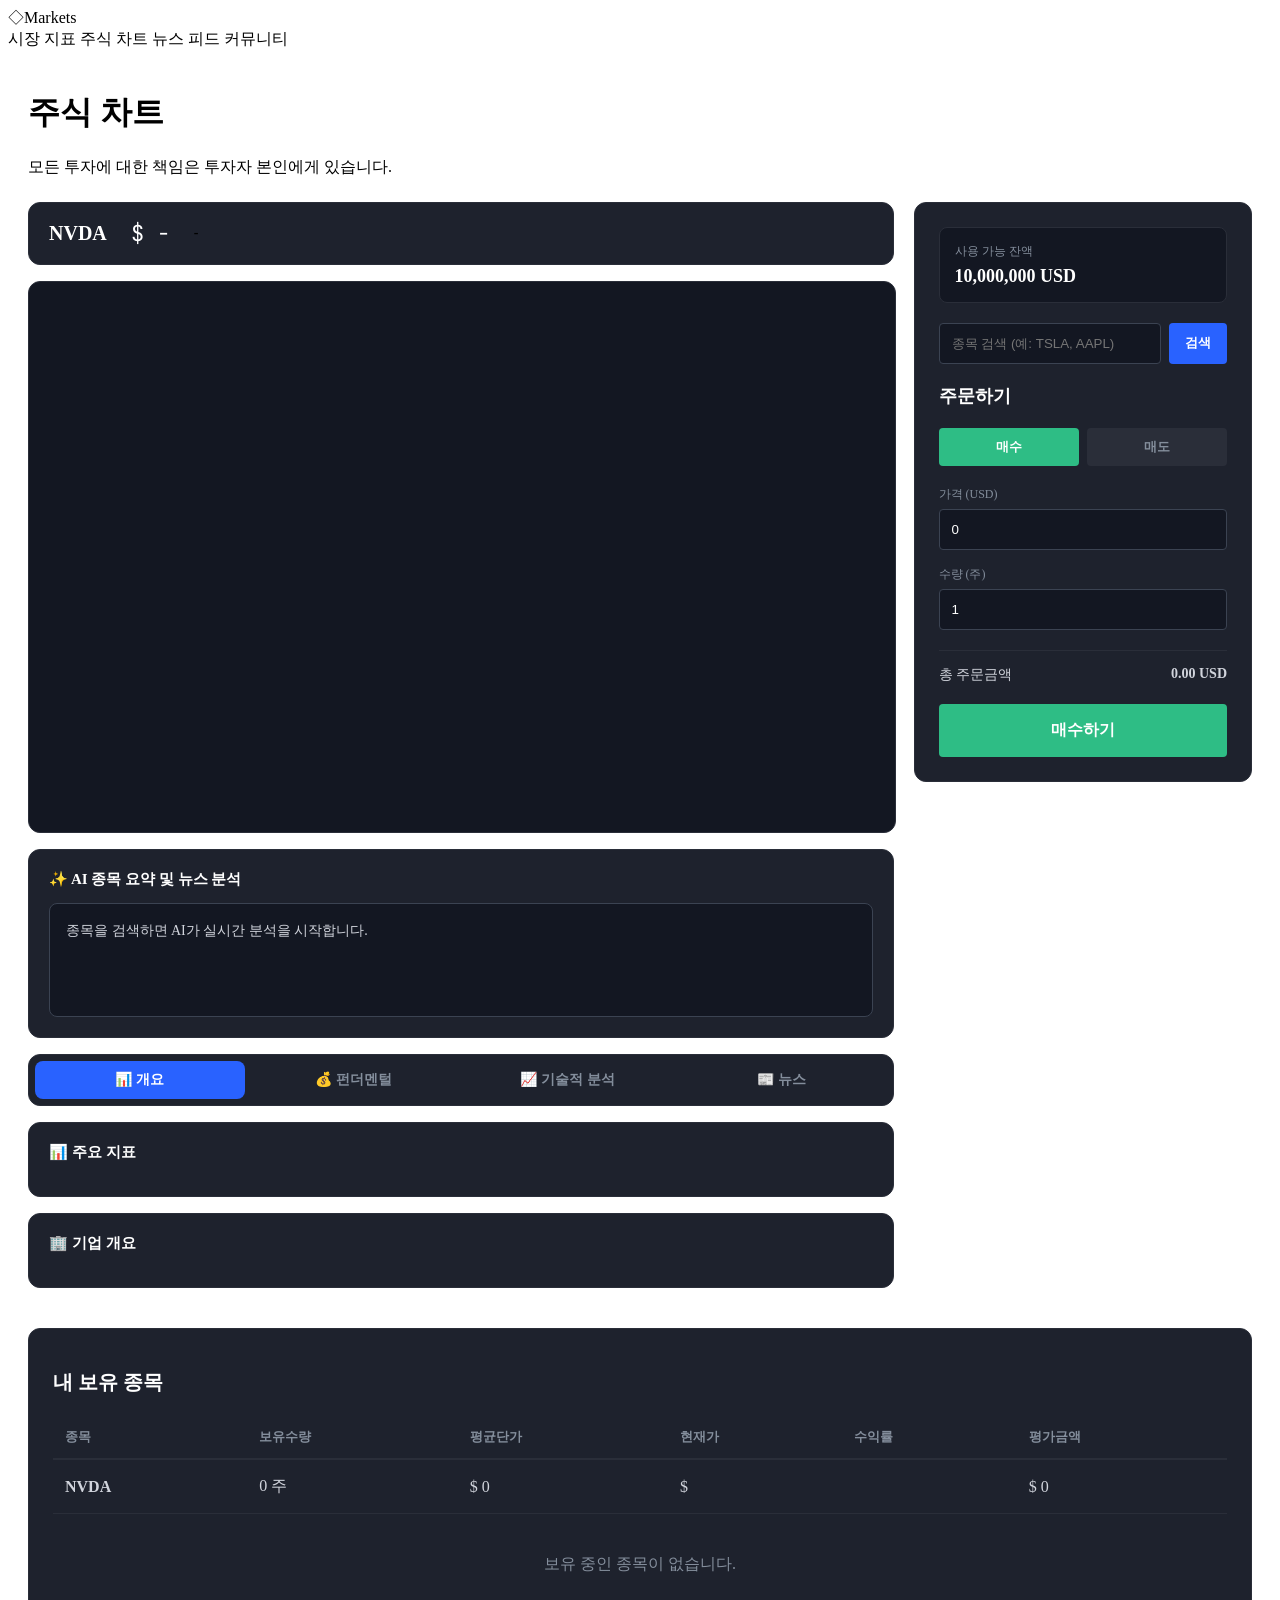
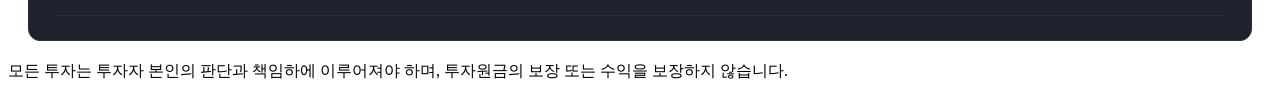
<file: src/main/resources/templates/chart.html>
<!DOCTYPE html>
<html lang="ko" xmlns:th="http://www.thymeleaf.org">

<head>
    <meta charset="UTF-8" />
    <meta name="viewport" content="width=device-width, initial-scale=1.0" />
    <title>주식 차트 Markets</title>

    <link rel="preconnect" href="https://fonts.googleapis.com" />
    <link rel="preconnect" href="https://fonts.gstatic.com" crossorigin />
    <link href="https://fonts.googleapis.com/css2?family=IBM+Plex+Sans+KR:wght@400;500;600;700&family=JetBrains+Mono:wght@400;500&display=swap" rel="stylesheet" />

    <link rel="stylesheet" th:href="@{/styles.css}" />

    <!-- TradingView 차트 라이브러리 -->
    <script src="https://s3.tradingview.com/tv.js"></script>

    <style>
        .content { width: 100% !important; max-width: 1600px; margin: 0 auto; padding: 20px; box-sizing: border-box; }

        /* === 레이아웃 === */
        .chart-layout { display: flex; gap: 20px; margin-top: 24px; align-items: flex-start; }
        .chart-main { flex: 3; min-width: 0; display: flex; flex-direction: column; gap: 16px; }
        .order-panel {
            flex: 1; background: #1e222d; border: 1px solid #2a2e39; border-radius: 12px;
            padding: 24px; color: #d1d4dc; position: sticky; top: 20px;
        }

        /* 상단 종목 요약 바 */
        .symbol-summary {
            background: #1e222d; border: 1px solid #2a2e39; border-radius: 12px;
            padding: 16px 20px; display: flex; align-items: center; gap: 24px;
        }
        .symbol-summary .sym-name { color: #fff; font-size: 20px; font-weight: 700; }
        .symbol-summary .sym-price { color: #fff; font-size: 22px; font-family: 'JetBrains Mono', monospace; }
        .symbol-summary .sym-change { font-size: 14px; font-weight: 600; }

        /*  차트  */
        #global-chart-container {
            width: 100% !important; height: 550px; border-radius: 12px;
            overflow: hidden; background-color: #131722; border: 1px solid #2a2e39;
        }

        /*  정보 카드 공통  */
        .info-card {
            background: #1e222d; border: 1px solid #2a2e39;
            border-radius: 12px; padding: 20px;
        }
        .info-card h3 {
            color: #fff; font-size: 15px; margin: 0 0 14px;
            display: flex; align-items: center; gap: 8px;
        }

        /* 정보 탭 */
        .info-tabs {
            display: flex; gap: 4px; background: #1e222d;
            border: 1px solid #2a2e39; border-radius: 12px; padding: 6px;
        }
        .info-tab-btn {
            flex: 1; padding: 10px 14px; background: transparent; border: none;
            color: #848e9c; font-weight: 600; font-size: 14px;
            border-radius: 8px; cursor: pointer; transition: 0.2s;
        }
        .info-tab-btn:hover { color: #d1d4dc; }
        .info-tab-btn.active { background: #2962FF; color: #fff; }
        .info-tab-panel { display: none; }
        .info-tab-panel.active { display: flex; flex-direction: column; gap: 16px; }

        /* AI 패널 */
        .ai-content {
            font-size: 14px; line-height: 1.6; color: #d1d4dc;
            background: #131722; padding: 16px; border-radius: 8px;
            border: 1px solid #3b4352; min-height: 80px;
        }
        .ai-loading { text-align: center; color: #2ebd85; font-weight: bold; padding: 20px 0; animation: pulse 1.5s infinite; }
        @keyframes pulse { 0%,100% { opacity: 0.6; } 50% { opacity: 1; } }

        /* 주문 패널 */
        .order-panel h2 { font-size: 18px; margin-bottom: 20px; color: #fff; }
        .search-group { display: flex; gap: 8px; margin-bottom: 20px; }
        .search-group input {
            flex: 1; padding: 12px; background: #131722; border: 1px solid #3b4352;
            color: white; border-radius: 4px; box-sizing: border-box;
        }
        .search-group button {
            padding: 10px 16px; background: #2962FF; color: white; border: none;
            border-radius: 4px; cursor: pointer; font-weight: bold; transition: background 0.2s;
        }
        .search-group button:hover { background: #1E53E5; }

        .order-tabs { display: flex; gap: 8px; margin-bottom: 20px; }
        .tab-btn {
            flex: 1; padding: 10px; border: none; border-radius: 4px;
            cursor: pointer; background: #2a2e39; color: #848e9c; font-weight: 600;
        }
        .tab-btn.active.buy { background: #2ebd85; color: white; }
        .tab-btn.active.sell { background: #f6465d; color: white; }

        .input-group { margin-bottom: 16px; }
        .input-group label { display: block; font-size: 12px; margin-bottom: 6px; color: #848e9c; }
        .input-group input {
            width: 100%; padding: 12px; background: #131722; border: 1px solid #3b4352;
            color: white; border-radius: 4px; box-sizing: border-box;
        }
        .order-summary {
            margin: 20px 0; padding-top: 15px; border-top: 1px solid #2a2e39;
            display: flex; justify-content: space-between; font-size: 14px;
        }
        .btn-execute { width: 100%; padding: 16px; border: none; border-radius: 4px; font-size: 16px; font-weight: bold; cursor: pointer; transition: 0.2s; }
        .btn-buy { background: #2ebd85; color: white; }
        .btn-sell { background: #f6465d; color: white; }

        /* 포트폴리오 */
        .portfolio-section { margin-top: 40px; padding: 24px; background: #1e222d; border-radius: 12px; border: 1px solid #2a2e39; }
        .portfolio-section h2 { font-size: 20px; margin-bottom: 20px; color: #fff; }
        .portfolio-table { width: 100%; border-collapse: collapse; color: #d1d4dc; }
        .portfolio-table th { text-align: left; padding: 12px; border-bottom: 2px solid #2a2e39; color: #848e9c; font-size: 13px; }
        .portfolio-table td { padding: 16px 12px; border-bottom: 1px solid #2a2e39; }
        .text-up { color: #2ebd85; }
        .text-down { color: #f6465d; }
    </style>
</head>

<body>
<div class="app">
    <header class="top-bar">
        <div class="top-bar__brand">
            <a th:href="@{/}"><span class="logo">◇</span><span class="brand-name">Markets</span></a>
        </div>
        <nav class="main-nav">
            <a th:href="@{/}" class="nav-tab">시장 지표</a>
            <a th:href="@{/chart}" class="nav-tab is-active">주식 차트</a>
            <a th:href="@{/news}" class="nav-tab">뉴스 피드</a>
            <a th:href="@{/community}" class="nav-tab">커뮤니티</a>
        </nav>
        <div th:replace="~{fragments/header-actions :: header-actions}"></div>
    </header>

    <main class="content">
        <div class="page-head">
            <h1>주식 차트</h1>
            <p class="muted">모든 투자에 대한 책임은 투자자 본인에게 있습니다.</p>
        </div>

        <div class="chart-layout">
            <div class="chart-main">

                <div class="symbol-summary" id="symbol-summary">
                    <div class="sym-name" id="sym-name">NVDA</div>
                    <div class="sym-price" id="sym-price">$ -</div>
                    <div class="sym-change" id="sym-change">-</div>
                </div>

                <div id="global-chart-container"></div>

                <div class="info-card">
                    <h3>✨ AI 종목 요약 및 뉴스 분석</h3>
                    <div id="ai-content" class="ai-content">종목을 검색하면 AI가 실시간 분석을 시작합니다.</div>
                </div>

                <div class="info-tabs">
                    <button class="info-tab-btn active" data-tab="overview">📊 개요</button>
                    <button class="info-tab-btn" data-tab="fundamental">💰 펀더멘털</button>
                    <button class="info-tab-btn" data-tab="technical">📈 기술적 분석</button>
                    <button class="info-tab-btn" data-tab="news">📰 뉴스</button>
                </div>

                <div class="info-tab-panel active" id="panel-overview">
                    <div class="info-card">
                        <h3>📊 주요 지표</h3>
                        <div id="tv-info"></div>
                    </div>
                    <div class="info-card">
                        <h3>🏢 기업 개요</h3>
                        <div id="tv-profile"></div>
                    </div>
                </div>

                <div class="info-tab-panel" id="panel-fundamental">
                    <div class="info-card">
                        <h3>💎 펀더멘털 데이터 (PER · PBR · ROE · 배당수익률)</h3>
                        <div id="tv-fundamental"></div>
                    </div>
                    <div class="info-card">
                        <h3>📑 재무제표 (매출 · 순이익 · EPS)</h3>
                        <div id="tv-financials"></div>
                    </div>
                </div>

                <div class="info-tab-panel" id="panel-technical">
                    <div class="info-card">
                        <h3>🎯 기술적 분석 종합 (RSI · MACD · 이동평균 시그널)</h3>
                        <div id="tv-technical"></div>
                    </div>
                </div>

                <div class="info-tab-panel" id="panel-news">
                    <div class="info-card">
                        <h3>📰 실시간 종목 뉴스</h3>
                        <div id="tv-timeline"></div>
                    </div>
                </div>
            </div>

            <aside class="order-panel">
                <div class="user-balance" style="margin-bottom: 20px; padding: 15px; background: #131722; border-radius: 8px; border: 1px solid #2a2e39;">
                    <div style="font-size: 12px; color: #848e9c; margin-bottom: 6px;">사용 가능 잔액</div>
                    <strong style="color: #fff; font-size: 18px;"
                            th:text="${#numbers.formatInteger(user.balance, 3, 'COMMA')} + ' USD'">10,000,000 USD</strong>
                </div>

                <div class="search-group">
                    <input id="symbolSearch" placeholder="종목 검색 (예: TSLA, AAPL)" />
                    <button onclick="searchSymbol()">검색</button>
                </div>

                <h2>주문하기</h2>
                <div class="order-tabs">
                    <button class="tab-btn active buy" data-side="buy" id="tab-buy">매수</button>
                    <button class="tab-btn"          data-side="sell" id="tab-sell">매도</button>
                </div>
                <div class="input-group">
                    <label>가격 (USD)</label>
                    <input type="number" id="order-price" value="0" readonly />
                </div>
                <div class="input-group">
                    <label>수량 (주)</label>
                    <input type="number" id="order-qty" value="1" min="1" />

                    <div id="owned-qty-display" style="display: none; margin-top: 8px; font-size: 13px; color: #848e9c; text-align: right;">
                        현재 보유 수량: <span id="owned-qty-value" style="color: #fff; font-weight: bold;">0</span> 주
                    </div>
                </div>
                <div class="order-summary">
                    <span>총 주문금액</span>
                    <strong id="order-total">0.00 USD</strong>
                </div>
                <button class="btn-execute btn-buy" id="btn-order-exec" data-side="buy">매수하기</button>
            </aside>
        </div>

        <section class="portfolio-section">
            <h2>내 보유 종목</h2>
            <table class="portfolio-table">
                <thead>
                <tr>
                    <th>종목</th><th>보유수량</th><th>평균단가</th><th>현재가</th><th>수익률</th><th>평가금액</th>
                </tr>
                </thead>
                <tbody>
                <tr th:each="p : ${portfolios}">
                    <td><strong th:text="${p.tickerSymbol}">NVDA</strong></td>
                    <td><span th:text="${p.quantity}">0</span> 주</td>
                    <td>$ <span th:text="${#numbers.formatDecimal(p.averagePrice, 1, 'COMMA', 2, 'POINT')}">0</span></td>
                    <td>$ <span class="current-price" th:text="${#numbers.formatDecimal(p.currentPrice, 1, 'COMMA', 2, 'POINT')}"></span></td>
                    <td th:class="${p.profitRate >= 0 ? 'text-up' : 'text-down'}"
                        th:text="${#numbers.formatDecimal(p.profitRate, 1, 'COMMA', 2, 'POINT')} + '%'">
                    </td>
                    <td>$ <span th:text="${#numbers.formatDecimal(p.quantity * p.averagePrice, 1, 'COMMA', 2, 'POINT')}">0</span></td>
                </tr>
                <tr th:if="${#lists.isEmpty(portfolios)}">
                    <td colspan="6" style="text-align: center; padding: 40px; color: #848e9c;">보유 중인 종목이 없습니다.</td>
                </tr>
                </tbody>
            </table>
        </section>
    </main>

    <footer class="footer">
        <span>모든 투자는 투자자 본인의 판단과 책임하에 이루어져야 하며, 투자원금의 보장 또는 수익을 보장하지 않습니다.</span>
    </footer>

</div>

<script th:src="@{/common.js}"></script>

<script th:src="@{/app-news.js}"></script>

<script>
    window.addEventListener('load', function () {
        const btnUser = document.getElementById('btn-user');
        const userMenuPopup = document.getElementById('user-menu-popup');

        if (btnUser && userMenuPopup) {
            //아이콘 클릭 시 팝업 열기/닫기
            btnUser.addEventListener('click', function (e) {
                e.stopPropagation(); // document 클릭 이벤트로 번지는 것 차단

                const isHidden = userMenuPopup.hasAttribute('hidden');
                if (isHidden) {
                    userMenuPopup.removeAttribute('hidden');
                    btnUser.setAttribute('aria-expanded', 'true');
                } else {
                    userMenuPopup.setAttribute('hidden', '');
                    btnUser.setAttribute('aria-expanded', 'false');
                }
            });

            //팝업창 바깥의 다른 영역을 클릭하면 자동으로 팝업 닫기
            document.addEventListener('click', function (e) {
                if (!userMenuPopup.contains(e.target) && e.target !== btnUser) {
                    userMenuPopup.setAttribute('hidden', '');
                    btnUser.setAttribute('aria-expanded', 'false');
                }
            });
        }
    });
</script>
<script>
    let tvWidget = null;
    let currentSymbol = "NASDAQ:NVDA";

    function createTvWidget(containerId, scriptSrc, config) {
        const el = document.getElementById(containerId);
        if (!el) return;
        el.innerHTML = "";

        const wrap = document.createElement("div");
        wrap.className = "tradingview-widget-container";
        const inner = document.createElement("div");
        inner.className = "tradingview-widget-container__widget";
        wrap.appendChild(inner);

        const script = document.createElement("script");
        script.type = "text/javascript";
        script.src = scriptSrc;
        script.async = true;
        script.innerHTML = JSON.stringify(config);
        wrap.appendChild(script);

        el.appendChild(wrap);
    }

    function searchSymbol() {
        const input = document.getElementById("symbolSearch").value.trim().toUpperCase();
        if (!input) return;
        const symbol = input.includes(":") ? input : "NASDAQ:" + input;
        changeSymbol(symbol);
    }

    function changeSymbol(newSymbol) {
        currentSymbol = newSymbol;
        renderAll(currentSymbol);
    }

    function renderChart(symbol) {
        const container = document.getElementById("global-chart-container");
        if (tvWidget) { try { tvWidget.remove?.(); } catch (e) {} tvWidget = null; }
        container.innerHTML = "";

        tvWidget = new TradingView.widget({
            autosize: true, symbol, interval: "D",
            timezone: "Asia/Seoul", theme: "dark",
            container_id: "global-chart-container",
            locale: "kr", allow_symbol_change: false,
            studies: ["MASimple@tv-basicstudies", "RSI@tv-basicstudies"]
        });
    }

    function renderInfoWidgets(symbol) {
        createTvWidget("tv-info",
            "https://s3.tradingview.com/external-embedding/embed-widget-symbol-info.js",
            { symbol, width: "100%", colorTheme: "dark", isTransparent: true, locale: "kr" });

        createTvWidget("tv-profile",
            "https://s3.tradingview.com/external-embedding/embed-widget-symbol-profile.js",
            { symbol, width: "100%", height: 250, colorTheme: "dark", isTransparent: true, locale: "kr" });

        createTvWidget("tv-fundamental",
            "https://s3.tradingview.com/external-embedding/embed-widget-financials.js",
            { symbol, width: "100%", height: 490, colorTheme: "dark", isTransparent: true,
              displayMode: "regular", locale: "kr" });

        createTvWidget("tv-financials",
            "https://s3.tradingview.com/external-embedding/embed-widget-financials.js",
            { symbol, width: "100%", height: 490, colorTheme: "dark", isTransparent: true,
              displayMode: "compact", locale: "kr" });

        createTvWidget("tv-technical",
            "https://s3.tradingview.com/external-embedding/embed-widget-technical-analysis.js",
            { symbol, interval: "1D", width: "100%", height: 450,
              colorTheme: "dark", isTransparent: true, showIntervalTabs: true,
              displayMode: "single", locale: "kr" });

        createTvWidget("tv-timeline",
            "https://s3.tradingview.com/external-embedding/embed-widget-timeline.js",
            { feedMode: "symbol", symbol, width: "100%", height: 450,
              colorTheme: "dark", isTransparent: true, displayMode: "regular", locale: "kr" });
    }

    function fetchAIAnalysis(fullSymbol) {
        const ticker = fullSymbol.includes(":") ? fullSymbol.split(":")[1] : fullSymbol;
        const aiContent = document.getElementById("ai-content");
        aiContent.innerHTML = `<div class="ai-loading">🤖 AI 분석 중... (${ticker}) ⏳</div>`;

        fetch(`/api/ai/analyze?ticker=${ticker}`)
            .then(res => res.json())
            .then(data => {
                aiContent.innerHTML = (data && data.analysisResult)
                    ? data.analysisResult
                    : "<div style='color:#f6465d;'>AI 분석 결과를 가져오지 못했습니다.</div>";
            })
            .catch(err => {
                console.error("AI 연동 에러:", err);
                aiContent.innerHTML = "<div style='color:#f6465d;'>AI 분석 서버와 연결할 수 없습니다.</div>";
            });
    }

    function updateTotal() {
        const price = parseFloat(document.getElementById('order-price').value) || 0;
        const qty   = parseInt(document.getElementById('order-qty').value) || 0;
        document.getElementById('order-total').innerText = (price * qty).toFixed(2) + " USD";
    }

    function updatePriceAndUI(fullSymbol) {
        const ticker = fullSymbol.includes(':') ? fullSymbol.split(':')[1] : fullSymbol;
        document.getElementById('sym-name').innerText = ticker;

        fetch(`/api/stock/price?symbol=${ticker}`)
            .then(res => res.json())
            .then(data => {
                // API 응답 구조에 맞춰 유연하게 매핑 (기존 코드 보완)
                const price = data?.currentPrice ?? data?.data?.currentPrice ?? data?.price;
                const change = data?.changePercent ?? data?.data?.changePercent ?? data?.change;

                if (price != null) {
                    const formatted = parseFloat(price).toFixed(2);

                    // 1. 주문창 및 상단 현재가 UI 반영
                    if(document.getElementById('order-price')) document.getElementById('order-price').value = formatted;
                    if(document.getElementById('sym-price')) document.getElementById('sym-price').innerText = `$ ${formatted}`;

                    // 2. 등락률 UI 반영
                    if (change != null) {
                        const ch = parseFloat(change);
                        const chEl = document.getElementById('sym-change');
                        if (chEl) {
                            chEl.innerText = (ch >= 0 ? "▲ +" : "▼ ") + ch.toFixed(2) + "%";
                            chEl.className = "sym-change " + (ch >= 0 ? "text-up" : "text-down");
                        }
                    }

                    // 3. 포트폴리오 테이블 반영 (★ 누락되었던 현재가 출력 로직 추가)
                    document.querySelectorAll(".portfolio-table tbody tr").forEach(row => {
                        const symbolCell = row.querySelector("td strong");
                        if (!symbolCell) return;

                        const rowTicker = symbolCell.innerText.trim();

                        if (rowTicker === ticker) {
                            // [추가] 테이블 내의 현재가 span을 찾아 값을 넣어줍니다.
                            const currentPriceEl = row.querySelector(".current-price");
                            if (currentPriceEl) {
                                currentPriceEl.innerText = formatted;
                            }

                            const avgPriceText = row.children[2].innerText
                                .replace("$", "")
                                .replace(",", "")
                                .trim();

                            const avgPrice = parseFloat(avgPriceText);

                            if (avgPrice > 0) {
                                const profitRate = ((price - avgPrice) / avgPrice) * 100;
                                const profitCell = row.children[4];
                                if (profitCell) {
                                    profitCell.innerText = (profitRate >= 0 ? "+" : "") + profitRate.toFixed(2) + "%";
                                    profitCell.className = profitRate >= 0 ? "text-up" : "text-down";
                                }
                            }
                        }
                    });

                    updateTotal();
                } else {
                    console.error("API로부터 가격 데이터를 읽지 못했습니다. 응답 데이터 구조를 확인하세요:", data);
                }
            })
            .catch(err => {
                console.warn("시세 연동 중 에러 발생:", err);
                updateTotal();
            });
    }

    function renderAll(symbol) {
        renderChart(symbol);
        renderInfoWidgets(symbol);
        updatePriceAndUI(symbol);
        fetchAIAnalysis(symbol);
    }

    window.addEventListener('load', function () {
        renderAll(currentSymbol);

        document.getElementById("symbolSearch")
            .addEventListener("keypress", e => { if (e.key === "Enter") searchSymbol(); });

        document.getElementById('order-qty').addEventListener('input', updateTotal);

        const buyTab = document.getElementById('tab-buy');
        const sellTab = document.getElementById('tab-sell');
        const execBtn = document.getElementById('btn-order-exec');

        function setSide(side) {
            const isBuy = side === 'buy';
            buyTab.classList.toggle('active', isBuy);
            buyTab.classList.toggle('buy', isBuy);
            sellTab.classList.toggle('active', !isBuy);
            sellTab.classList.toggle('sell', !isBuy);
            execBtn.dataset.side = side;
            execBtn.innerText = isBuy ? "매수하기" : "매도하기";
            execBtn.className = "btn-execute " + (isBuy ? "btn-buy" : "btn-sell");
            const qtyDisplay = document.getElementById('owned-qty-display');
            if (!isBuy) {
                // 매도(Sell)일 때 보이게
                qtyDisplay.style.display = 'block';
                const ticker = currentSymbol.includes(':') ? currentSymbol.split(':')[1] : currentSymbol;

                fetch(`/api/trade/quantity?ticker=${ticker}`)
                    .then(res => res.json())
                    .then(qty => {
                        document.getElementById('owned-qty-value').innerText = qty;
                    })
                    .catch(err => console.error("보유 수량 조회 에러:", err));
            } else {
                // 매수(Buy)일 때는 다시 숨기기
                qtyDisplay.style.display = 'none';
            }
        }
        buyTab.onclick  = () => setSide('buy');
        sellTab.onclick = () => setSide('sell');

        execBtn.onclick = () => {
            const ticker = currentSymbol.includes(':') ? currentSymbol.split(':')[1] : currentSymbol;
            const quantity = document.getElementById('order-qty').value;
            const price = parseFloat(document.getElementById('order-price').value);
            const endpoint = execBtn.dataset.side === 'buy' ? "/api/trade/buy" : "/api/trade/sell";

            fetch(`${endpoint}?ticker=${ticker}&quantity=${quantity}&price=${price}`, { method: 'POST' })
                .then(async response => {
                    const text = await response.text();
                    if (response.ok) { alert(text); location.reload(); }
                    else { alert("거래 실패: " + text); }
                })
                .catch(error => alert("네트워크 에러: " + error.message));
        };

        document.querySelectorAll('.info-tab-btn').forEach(btn => {
            btn.addEventListener('click', () => {
                document.querySelectorAll('.info-tab-btn').forEach(b => b.classList.remove('active'));
                document.querySelectorAll('.info-tab-panel').forEach(p => p.classList.remove('active'));
                btn.classList.add('active');
                department: document.getElementById('panel-' + btn.dataset.tab).classList.add('active');
            });
        });
    });
</script>
</body>
</html>
</file>
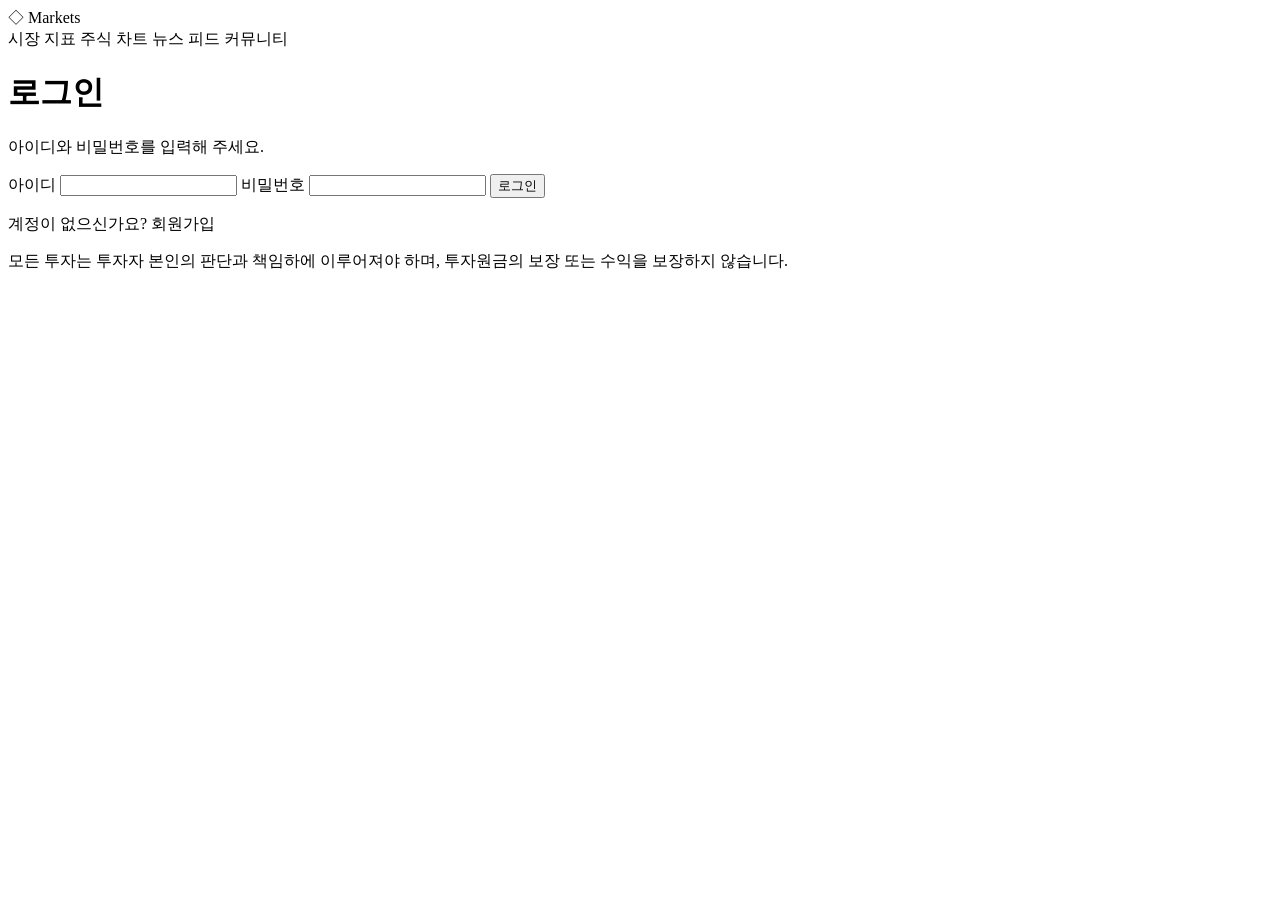
<file: src/main/resources/templates/login.html>
<!DOCTYPE html>
<html lang="ko" xmlns:th="http://www.thymeleaf.org">
<head>
    <meta charset="UTF-8" />
    <meta name="viewport" content="width=device-width, initial-scale=1.0" />
    <title>로그인 · Markets</title>
    <link rel="preconnect" href="https://fonts.googleapis.com" />
    <link rel="preconnect" href="https://fonts.gstatic.com" crossorigin />
    <link href="https://fonts.googleapis.com/css2?family=IBM+Plex+Sans+KR:wght@400;500;600;700&family=JetBrains+Mono:wght@400;500&display=swap" rel="stylesheet" />
    <link rel="stylesheet" th:href="@{/styles.css}" />
</head>
<body>
<div class="app">
    <header class="top-bar">
        <div class="top-bar__brand">
            <a th:href="@{/}">
                <span class="logo" aria-hidden="true">◇</span>
                <span class="brand-name">Markets</span>
            </a>
        </div>
        <nav class="main-nav" aria-label="주 메뉴">
            <a th:href="@{/}" class="nav-tab">시장 지표</a>
            <a th:href="@{/chart}" class="nav-tab">주식 차트</a>
            <a th:href="@{/news}" class="nav-tab">뉴스 피드</a>
            <a th:href="@{/community}" class="nav-tab">커뮤니티</a>
        </nav>
        <div th:replace="~{fragments/header-actions :: header-actions}"></div>
    </header>

    <main class="content auth-page">
        <div class="auth-card">
            <div class="auth-card__head">
                <h1 class="auth-card__title">로그인</h1>
                <p class="auth-card__lead muted">아이디와 비밀번호를 입력해 주세요.</p>
            </div>
            <p id="auth-message" class="auth-message" role="alert" hidden></p>
            <form id="form-login" class="auth-form" novalidate th:attr="data-redirect=@{/}">
                <label class="auth-field">
                    <span class="auth-field__label">아이디</span>
                    <input class="input auth-field__input" type="text" name="username" id="username" autocomplete="username" required />
                </label>
                <label class="auth-field">
                    <span class="auth-field__label">비밀번호</span>
                    <input class="input auth-field__input" type="password" name="password" id="password" autocomplete="current-password" required />
                </label>
                <button type="submit" class="btn btn-primary auth-form__submit">로그인</button>
            </form>
            <p class="auth-switch">
                계정이 없으신가요?
                <a th:href="@{/signup}" class="auth-switch__link">회원가입</a>
            </p>
        </div>
    </main>

    <footer class="footer">
        <span>모든 투자는 투자자 본인의 판단과 책임하에 이루어져야 하며, 투자원금의 보장 또는 수익을 보장하지 않습니다.</span>
    </footer>

</div>

<script th:inline="javascript">
    /*<![CDATA[*/
    const API_LOGIN = /*[[@{/api/users/login}]]*/ '/api/users/login';
    const HOME_URL = /*[[@{/}]]*/ '/';
    /*]]>*/
</script>
<script th:src="@{/common.js}"></script>
<script th:src="@{/auth-pages.js}"></script>
</body>
</html>
</file>
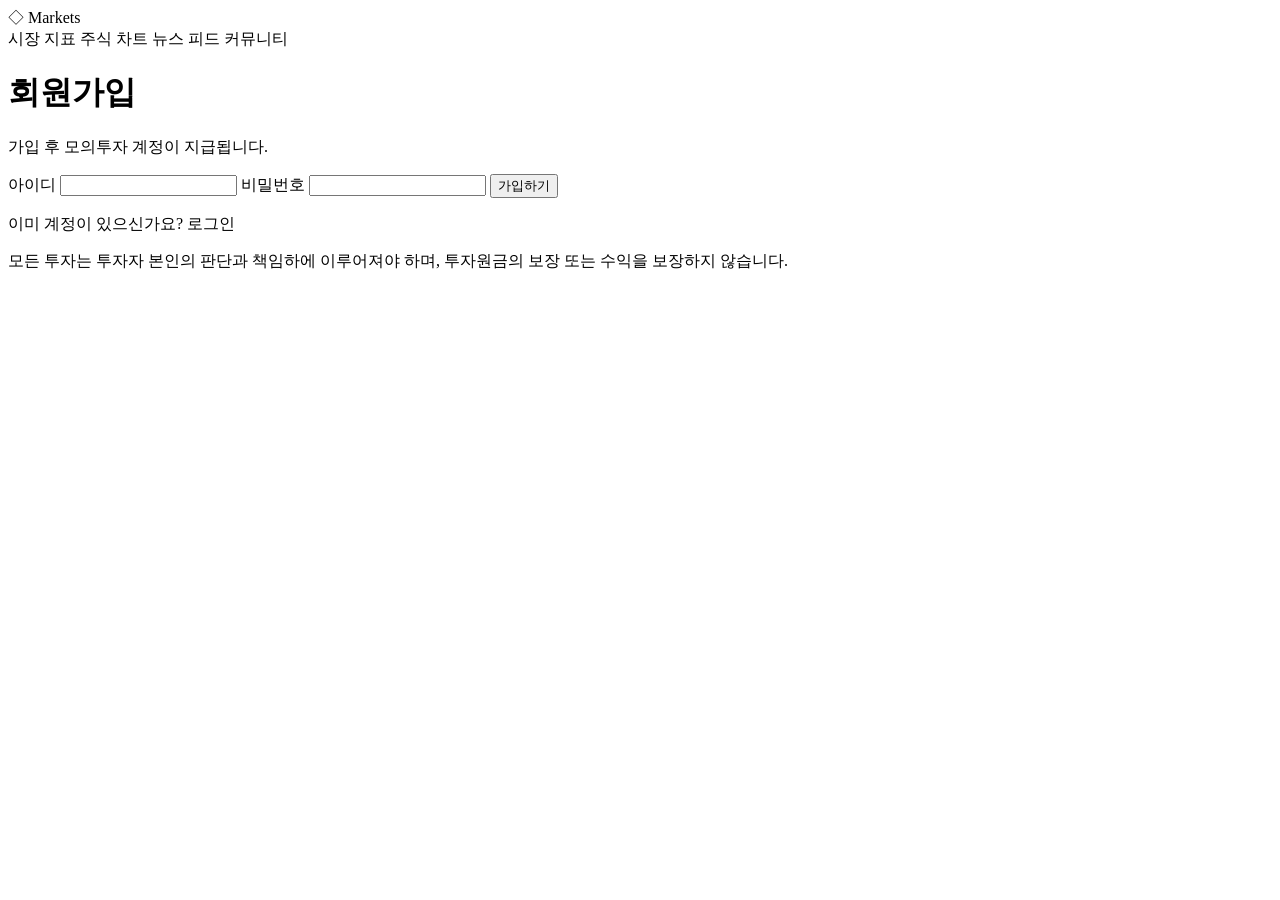
<file: src/main/resources/templates/signup.html>
<!DOCTYPE html>
<html lang="ko" xmlns:th="http://www.thymeleaf.org">
<head>
    <meta charset="UTF-8" />
    <meta name="viewport" content="width=device-width, initial-scale=1.0" />
    <title>회원가입 · Markets</title>
    <link rel="preconnect" href="https://fonts.googleapis.com" />
    <link rel="preconnect" href="https://fonts.gstatic.com" crossorigin />
    <link href="https://fonts.googleapis.com/css2?family=IBM+Plex+Sans+KR:wght@400;500;600;700&family=JetBrains+Mono:wght@400;500&display=swap" rel="stylesheet" />
    <link rel="stylesheet" th:href="@{/styles.css}" />
</head>
<body>
<div class="app">
    <header class="top-bar">
        <div class="top-bar__brand">
            <a th:href="@{/}">
                <span class="logo" aria-hidden="true">◇</span>
                <span class="brand-name">Markets</span>
            </a>
        </div>
        <nav class="main-nav" aria-label="주 메뉴">
            <a th:href="@{/}" class="nav-tab">시장 지표</a>
            <a th:href="@{/chart}" class="nav-tab">주식 차트</a>
            <a th:href="@{/news}" class="nav-tab">뉴스 피드</a>
            <a th:href="@{/community}" class="nav-tab">커뮤니티</a>
        </nav>
        <div th:replace="~{fragments/header-actions :: header-actions}"></div>
    </header>

    <main class="content auth-page">
        <div class="auth-card">
            <div class="auth-card__head">
                <h1 class="auth-card__title">회원가입</h1>
                <p class="auth-card__lead muted">가입 후 모의투자 계정이 지급됩니다.</p>
            </div>
            <p id="auth-message" class="auth-message" role="alert" hidden></p>
            <form id="form-signup" class="auth-form" novalidate>
                <label class="auth-field">
                    <span class="auth-field__label">아이디</span>
                    <input class="input auth-field__input" type="text" name="username" id="username" autocomplete="username" required />
                </label>
                <label class="auth-field">
                    <span class="auth-field__label">비밀번호</span>
                    <input class="input auth-field__input" type="password" name="password" id="password" autocomplete="new-password" required minlength="1" />
                </label>
                <button type="submit" class="btn btn-primary auth-form__submit">가입하기</button>
            </form>
            <p class="auth-switch">
                이미 계정이 있으신가요?
                <a th:href="@{/login}" class="auth-switch__link">로그인</a>
            </p>
        </div>
    </main>

    <footer class="footer">
        <span>모든 투자는 투자자 본인의 판단과 책임하에 이루어져야 하며, 투자원금의 보장 또는 수익을 보장하지 않습니다.</span>
    </footer>

</div>

<script th:inline="javascript">
    /*<![CDATA[*/
    const API_SIGNUP = /*[[@{/api/users/signup}]]*/ '/api/users/signup';
    const LOGIN_PAGE = /*[[@{/login}]]*/ '/login';
    /*]]>*/
</script>
<script th:src="@{/common.js}"></script>
<script th:src="@{/auth-pages.js}"></script>
</body>
</html>
</file>
